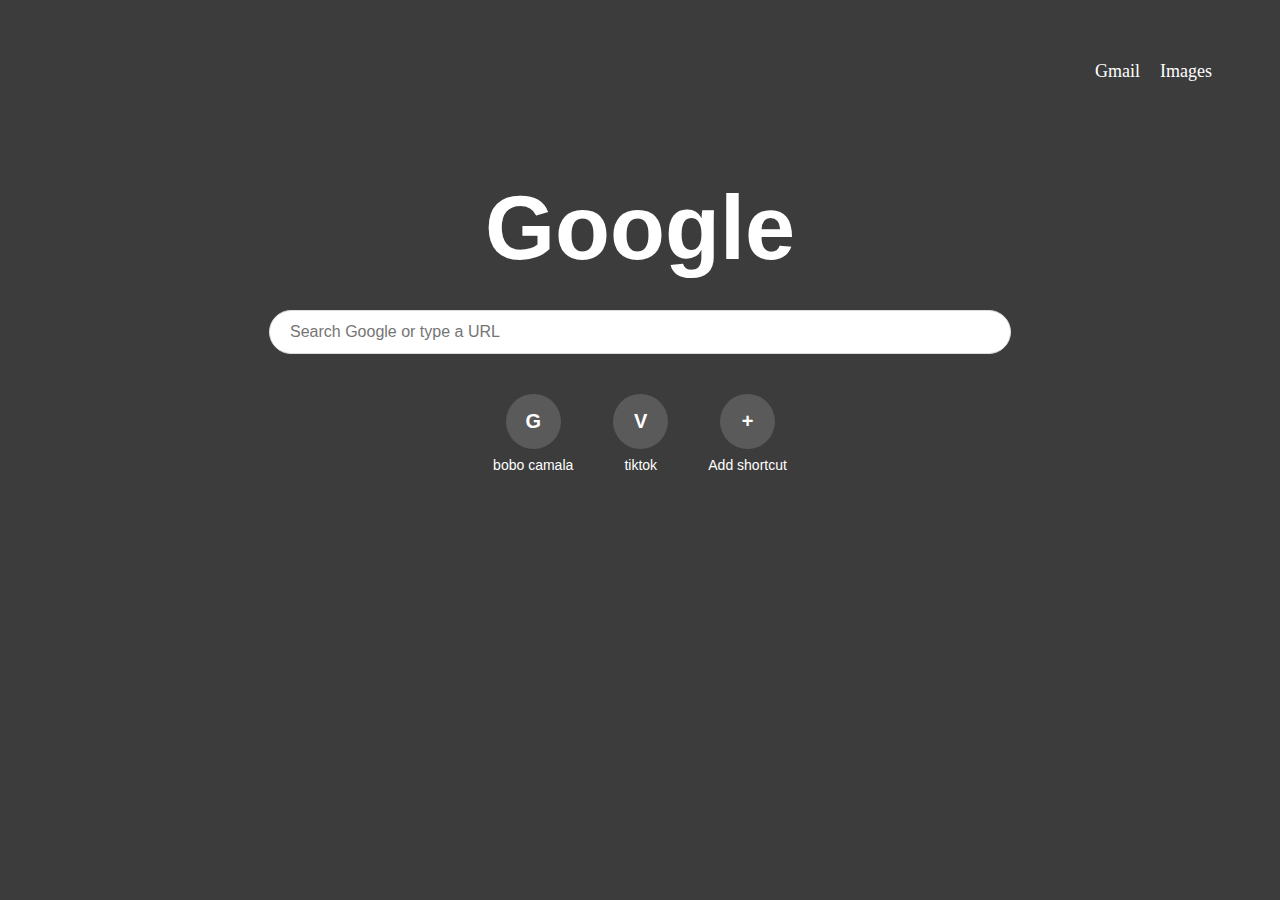
<file: index.html>
<!DOCTYPE html>
<html lang="en">
<head>
    <meta charset="UTF-8">
    <meta name="viewport" content="width=device-width, initial-scale=1.0">
    <title>Google-web Page</title>
   <link rel="stylesheet" href="style.css">

</head>
<body>
    <h1></h1>
<script src="index.js"></script>
    <div class="loll">
     <a href="#">Gmail</a>
    <a href="#">Images</a>
    </div>
    <div class="why">
    
        <div class="hello">
        <span>Google</span>
    <input type="text" placeholder="Search Google or type a URL">

    </div>
          <div class="shortcuts">
            <div class="shortcut">
            <div class="circle">G</div>
            <p>bobo camala</p>
        </div>

        <div class="shortcut">
            <div class="circle">V</div>
            <p>tiktok</p>
        </div>

        <div class="shortcut">
            <div class="circle">+</div>
            <p>Add shortcut</p>
        </div>
    </div>
    </div>
    </div>
    </div>
</body>
</html>
</file>
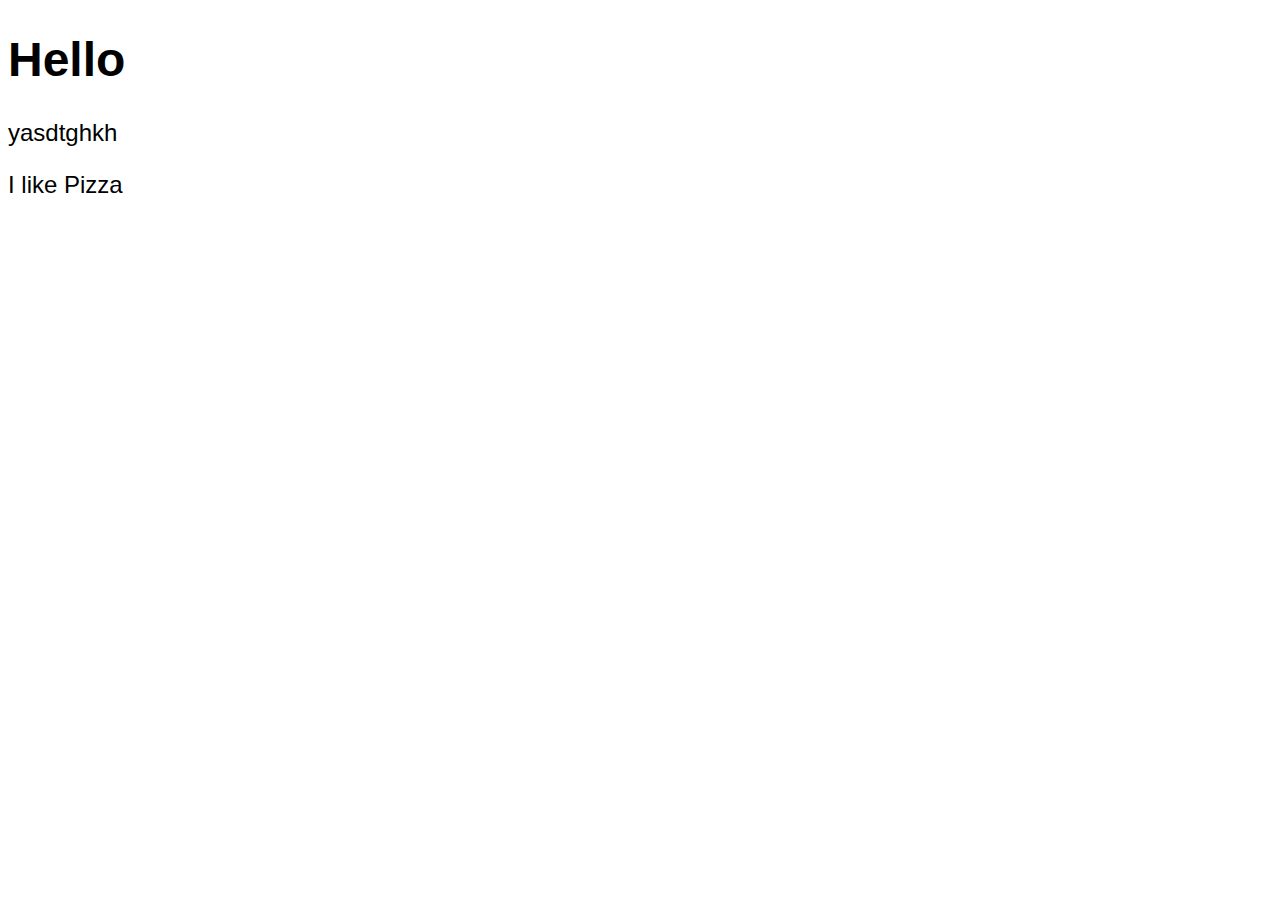
<file: rodney.html>
<!DOCTYPE html>
<html lang="en">
<head>
    <meta charset="UTF-8">
    <meta name="viewport" content="width=device-width, initial-scale=1.0">
    <title>My website</title>
    <link rel="stylesheet" href="style2.css">
</head>
<body>
    <h1 id="MyH!"></h1>
    yasdtghkh
    <p id="MYp"></p>
    <script src="index.js"></script>
</body>
</html>
</file>
<file: style.css>
body{
    background-color:rgb(60, 60, 60)
}
 .loll{
   display: flex;              
    justify-content: flex-end;  
    align-items: center;       
    gap: 20px;                 
    padding: 40px 60px 0 0;  

}
 .loll a{

     color: white;
    text-decoration: none;
    font-family: 'Times New Roman', Times, serif;
    font-size: 18px;
 }

 .why {
            font-family: Arial, sans-serif;
            display: flex;
            flex-direction: column;
            justify-content: center;
            align-items: center;
            height: 500px;
            margin: 0;
        }
.hello {
            font-size: 70px;
            font-weight: bold;
            font-family: 'Product Sans', Arial, sans-serif;
            color: white;
            text-align: center;
            
           

        

}
        


 input {
            width: 700px;
            padding: 12px 20px;
            border: 1px solid #dcdcdc;
            border-radius: 24px;
            font-size: 16px;
            outline: none;
            height: 100hv;
            align-items: center;
            display: flex;
             margin-top: 30px;
        }
.shortcuts {
    display: flex;
    margin-top: 40px;
    gap: 40px;
    /* height: 55px;     */
}

.shortcut {
    display: flex;
    flex-direction: column;
    align-items: center;
}

.circle {
    width: 55px;
    height: 55px;
    border-radius: 50%;
    background-color: #5a5a5a;
    display: flex;
    justify-content: center;
    align-items: center;
    color: white;
    font-size: 20px;
    font-weight: bold;
}

.plus {
    background-color: #0066cc;
}

.shortcut p {
    color: white;
    margin-top: 8px;
    font-size: 14px;
}
span{
font-size: 90px;
}
</file>
<file: style2.css>
body{

    font-family: 'Gill Sans', 'Gill Sans MT', Calibri, 'Trebuchet MS', sans-serif;
    font-size: x-large;
}
</file>
